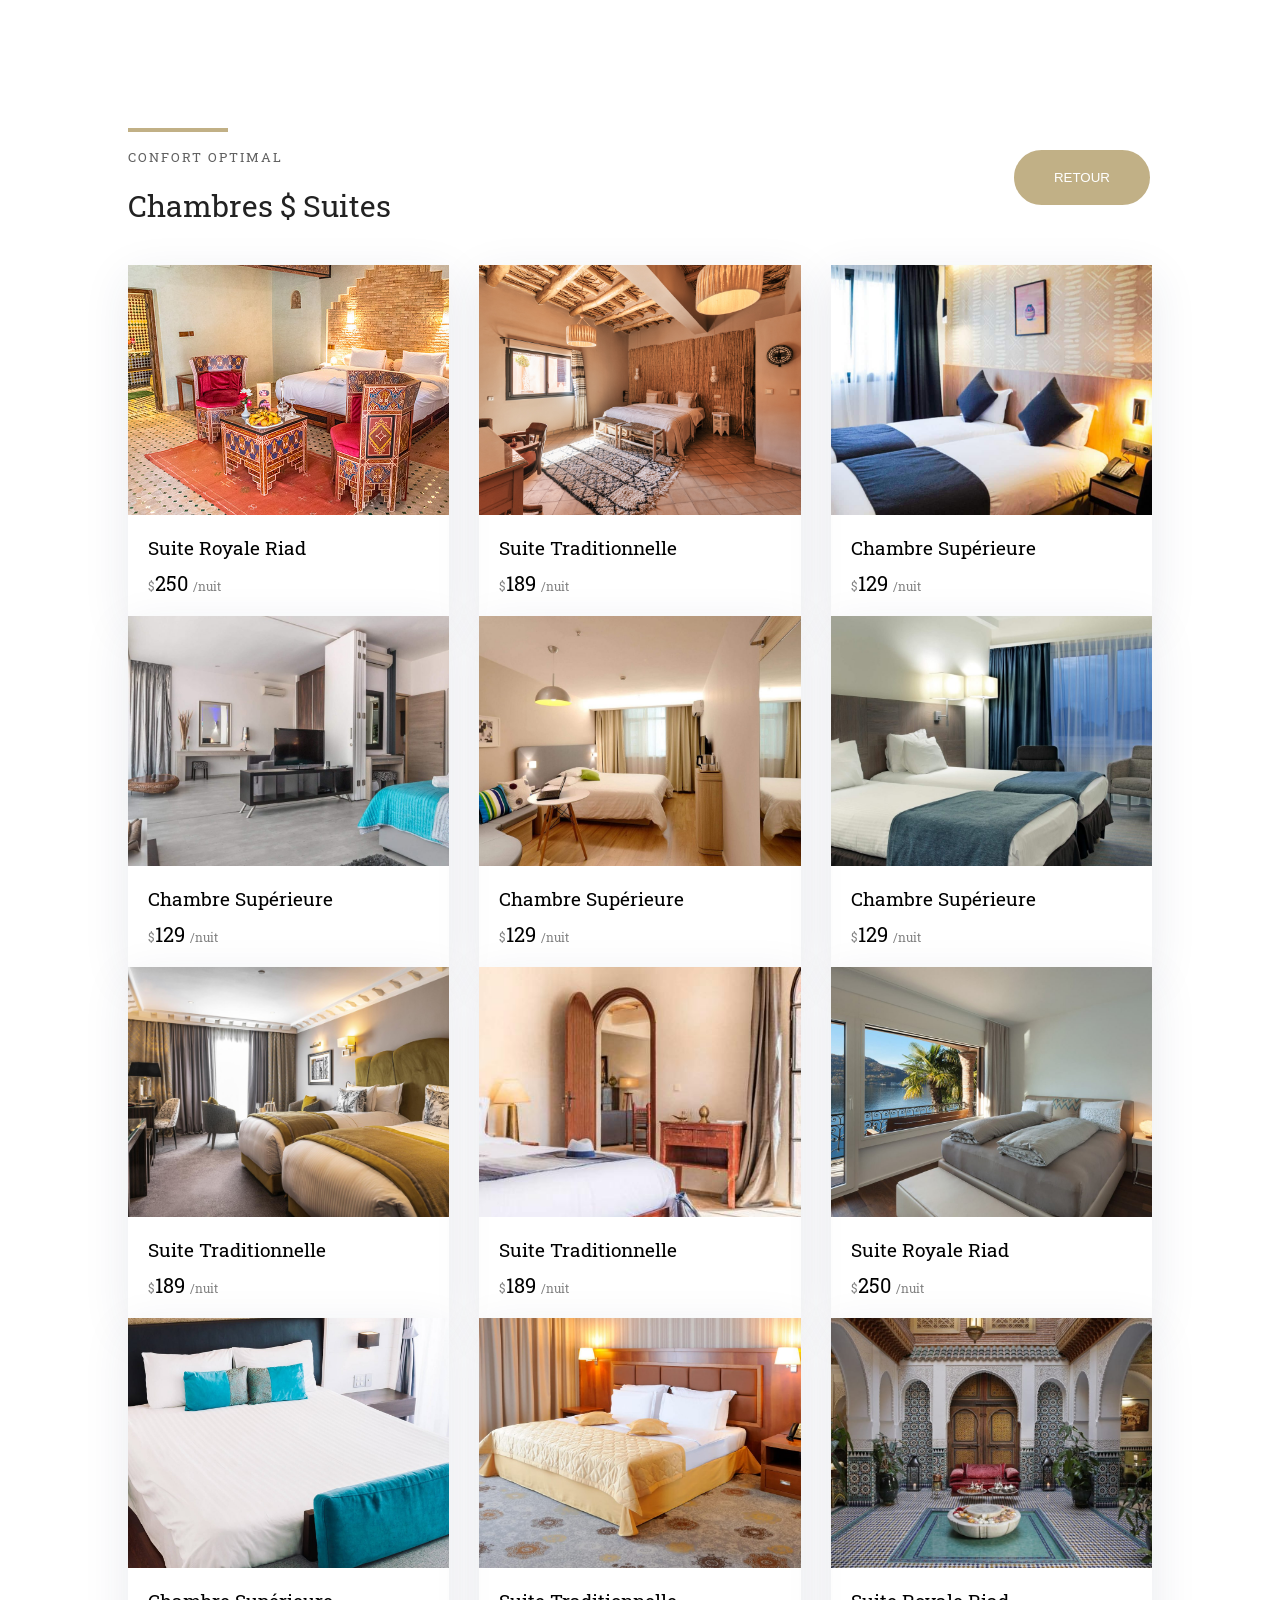
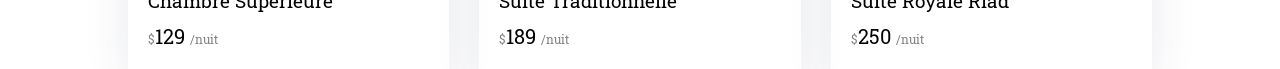
<file: chambres.html>
<!DOCTYPE html>
<html lang="en" dir="ltr">

<head>
  <title>Hotel Website</title>
  <meta charset="UTF-8">
  <meta name="viewport" content="width=device-width, initial-scale=1">
  <link rel="stylesheet" href="css/style.css">

</head>

<body>
 <section class="room top" id="rooms">
    <div class="container">
      <div class="heading_top flex1">
        <div class="heading">
          <h5>CONFORT OPTIMAL</h5>
          <h2>Chambres $ Suites</h2>
        </div>
        <div class="button">
           <a href="index.html#rooms"><button  class="btn1">RETOUR</button></a> 
        </div>
      </div>

      <div class="content grid">
        <div class="box">
          <div class="img">
            <img src="image/r1.jpg" alt="">
          </div>
          <div class="text">
            <h3>Suite Royale Riad</h3>
            <p> <span>$</span>250 <span>/nuit</span> </p>
          </div>
        </div>
        <div class="box">
          <div class="img">
            <img src="image/r2.jpg" alt="">
          </div>
          <div class="text">
            <h3>Suite Traditionnelle</h3>
            <p> <span>$</span>189 <span>/nuit</span> </p>
          </div>
        </div>
        <div class="box">
          <div class="img">
            <img src="image/r3.jpg" alt="">
          </div>
          <div class="text">
            <h3>Chambre Supérieure</h3>
            <p> <span>$</span>129 <span>/nuit</span> </p>
          </div>
        </div>
      </div>

      <div class="content grid">
        <div class="box">
          <div class="img">
            <img src="image/r4.jpg" alt="">
          </div>
          <div class="text">
            <h3>Chambre Supérieure</h3>
            <p> <span>$</span>129 <span>/nuit</span> </p>
          </div>
        </div>
        <div class="box">
          <div class="img">
            <img src="image/r5.jpg" alt="">
          </div>
          <div class="text">
            <h3>Chambre Supérieure</h3>
            <p> <span>$</span>129 <span>/nuit</span> </p>
          </div>
        </div>
        <div class="box">
          <div class="img">
            <img src="image/r6.jpg" alt="">
          </div>
          <div class="text">
            <h3>Chambre Supérieure</h3>
            <p> <span>$</span>129 <span>/nuit</span> </p>
          </div>
        </div>
      </div>

      <div class="content grid">
        <div class="box">
          <div class="img">
            <img src="image/r7.jpg" alt="">
          </div>
          <div class="text">
            <h3>Suite Traditionnelle</h3>
            <p> <span>$</span>189 <span>/nuit</span> </p>
          </div>
        </div>
        <div class="box">
          <div class="img">
            <img src="image/r8.jpg" alt="">
          </div>
          <div class="text">
            <h3>Suite Traditionnelle</h3>
            <p> <span>$</span>189 <span>/nuit</span> </p>
          </div>
        </div>
        <div class="box">
          <div class="img">
            <img src="image/r9.jpg" alt="">
          </div>
          <div class="text">
            <h3>Suite Royale Riad</h3>
            <p> <span>$</span>250 <span>/nuit</span> </p>
          </div>
        </div>
      </div>

      <div class="content grid">
        <div class="box">
          <div class="img">
            <img src="image/r10.jpg" alt="">
          </div>
          <div class="text">
            <h3>Chambre Supérieure</h3>
            <p> <span>$</span>129 <span>/nuit</span> </p>
          </div>
        </div>
        <div class="box">
          <div class="img">
            <img src="image/r11.jpg" alt="">
          </div>
          <div class="text">
            <h3>Suite Traditionnelle</h3>
            <p> <span>$</span>189 <span>/nuit</span> </p>
          </div>
        </div>
        <div class="box">
          <div class="img">
            <img src="image/r12.jpg" alt="">
          </div>
          <div class="text">
            <h3>Suite Royale Riad</h3>
            <p> <span>$</span>250 <span>/nuit</span> </p>
          </div>
        </div>   
      </div>

    </div>
  </section>
  </body>
  </html>
</file>
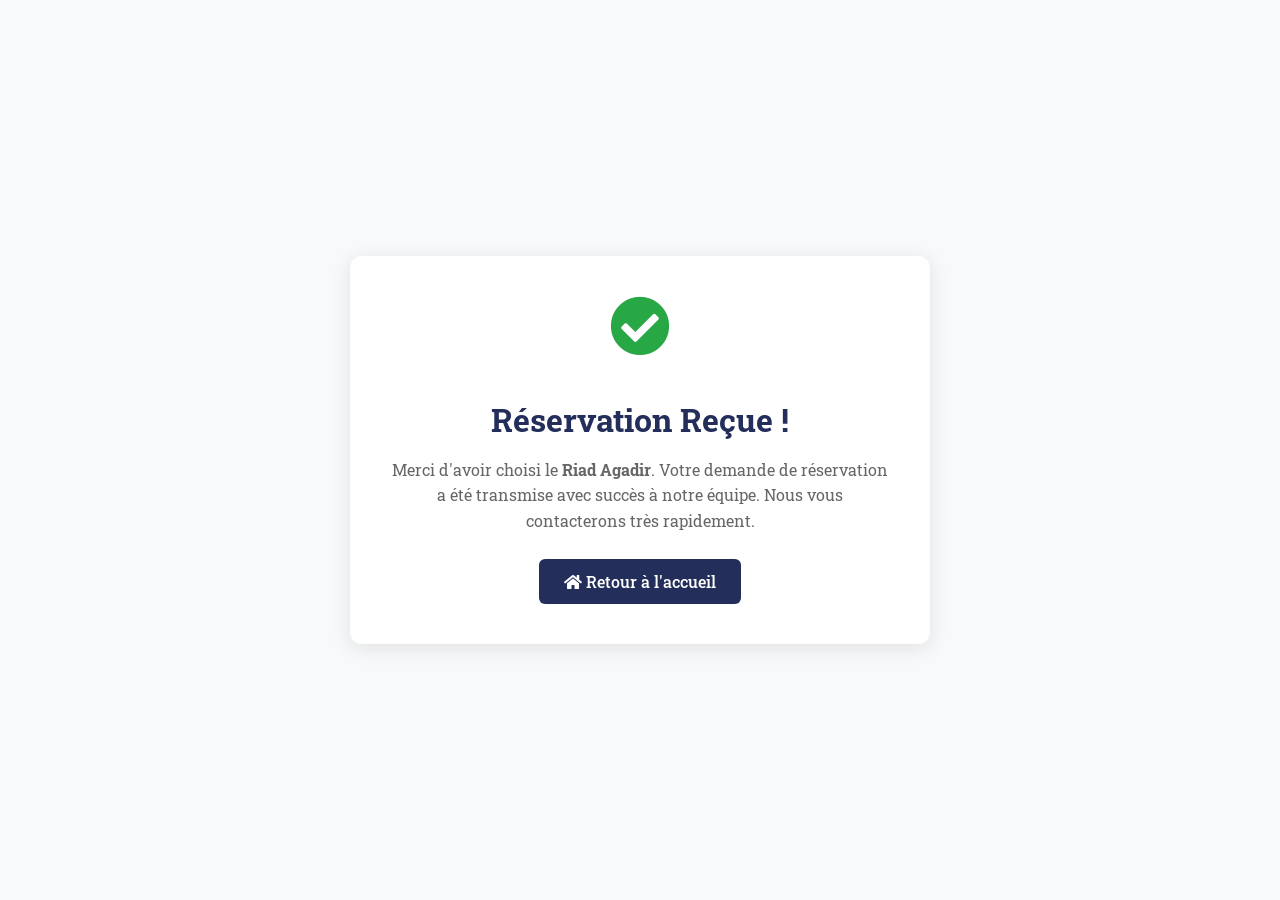
<file: confirmation.html>
<!DOCTYPE html>
<html lang="fr">
<head>
  <meta charset="UTF-8">
  <meta name="viewport" content="width=device-width, initial-scale=1.0">
  <title>Réservation Confirmée - Riad Agadir</title>
  <link rel="stylesheet" href="https://fonts.googleapis.com/css2?family=Roboto+Slab:wght@300;400;500;600;700&display=swap">
  <link rel="stylesheet" href="https://pro.fontawesome.com/releases/v5.10.0/css/all.css" />
  <style>
    body {
      font-family: 'Roboto Slab', serif;
      background-color: #f8f9fa;
      display: flex;
      justify-content: center;
      align-items: center;
      min-height: 100vh;
      margin: 0;
    }
    .card {
      background: white;
      padding: 40px;
      border-radius: 12px;
      box-shadow: 0 4px 20px rgba(0,0,0,0.1);
      text-align: center;
      max-width: 500px;
      width: 90%;
    }
    .icon {
      font-size: 60px;
      color: #28a745;
      margin-bottom: 20px;
    }
    h1 {
      color: #242e5a;
      margin-bottom: 15px;
    }
    p {
      color: #666;
      line-height: 1.6;
      margin-bottom: 25px;
    }
    .btn {
      display: inline-block;
      background-color: #242e5a;
      color: white;
      padding: 12px 25px;
      text-decoration: none;
      border-radius: 6px;
      font-weight: 500;
      transition: background 0.3s;
    }
    .btn:hover {
      background-color: #C1B086;
    }
  </style>
</head>
<body>

  <div class="card">
    <i class="fas fa-check-circle icon"></i>
    <h1>Réservation Reçue !</h1>
    <p>Merci d'avoir choisi le <strong>Riad Agadir</strong>. Votre demande de réservation a été transmise avec succès à notre équipe. Nous vous contacterons très rapidement.</p>
    <a href="index.html" class="btn"><i class="fas fa-home"></i> Retour à l'accueil</a>
  </div>

</body>
</html>
</file>
<file: css/style.css>
@import url('https://fonts.googleapis.com/css2?family=Roboto+Slab:wght@200;300;400;500;600;700;800;900&display=swap');

* {
  padding: 0;
  margin: 0;
  box-sizing: border-box;
}

html,
body {
  font-family: 'Roboto Slab', serif;
  scroll-behavior: smooth;
}

li {
  list-style: none;
}

a {
  text-decoration: none;
}

.container {
  max-width: 80%;
  margin: auto;
}

.head_container {
  max-width: 90%;
  margin: auto;
}

/*--------------header--------*/
header {
  height: 8vh;
}

.logo {
  color: #fff;
  font-size: 24px;
  font-weight: 700;
  text-decoration: none;
  display: flex;
  align-items: center;
  gap: 10px;
}

.logo span {
  color: #C1B086;
}

header nav {
  display: flex;
  justify-content: space-between;
  align-items: center;
  padding-top: 20px;
}

.hambuger {
  display: none;
}

.bar {
  display: block;
  width: 25px;
  height: 3px;
  margin: 5px auto;
  transition: all 0.3s ease-in-out;
  background-color: #fff;
}

header ul {
  display: flex;
  justify-content: space-between;
  align-items: center;
}

header ul li {
  margin-left: 3rem;
}

header ul li a {
  font-size: 1.2rem;
  font-weight: 400;
  color: white;
  transition: 0.5s;
}

header ul li a:hover {
  color: #C1B086;
}

@media only screen and (max-width: 768px) {
  header ul {
    display: block;
    position: fixed;
    left: -100%;
    top: 5rem;
    flex-direction: column;
    background-color: #fff;
    width: 100%;
    border-radius: 10px;
    text-align: center;
    transition: 0.5s;
    box-shadow: 0 10px 27px rgba(0, 0, 0, 0.05);
    z-index: 20;
  }

  header ul.active {
    left: 0%;
  }

  header ul li {
    margin: 2.5rem 0;
  }

  header ul li a {
    color: black;
  }

  .hambuger {
    display: block;
    cursor: pointer;
  }

  .hambuger.active .bar:nth-child(2) {
    opacity: 0;
  }

  .hambuger.active .bar:nth-child(1) {
    transform: translateY(8px) rotate(45deg);
  }

  .hambuger.active .bar:nth-child(3) {
    transform: translateY(-8px) rotate(-45deg);
  }
}

/*--------------header--------*/
/*--------------home--------*/
.home .image img {
  position: absolute;
  top: 0;
  left: 0;
  z-index: -1;
  width: 100%;
  height: 100%;
}

.home .text {
  max-width: 50%;
  color: white;
  margin: 20% 0 0 10%;
}

.home h1 {
  font-size: 80px;
  font-weight: 400;
}

.home p {
  font-weight: 400;
  line-height: 25px;
  font-family: sans-serif;
  font-size: 17px;
  margin: 50px 0 0 50px;
}

button {
  padding: 20px 40px;
  background: none;
  outline: none;
  border: 2px solid white;
  border-radius: 50px;
  color: white;
  margin-top: 20px;
}

.home button {
  margin-left: 50px;
}

.home .image_item {
  position: absolute;
  top: 20%;
  right: 20%;
  display: flex;
  flex-direction: column;
  cursor: pointer;
}

.home .image_item img {
  width: 140px;
  height: 94px;
  margin: 10px;
  transition: 0.5s;
}

.home .image_item img.active {
  border: 2px solid white;
}

.home .box .text {
  position: relative;
}

.home .box .text::after {
  position: absolute;
  content: 'H';
  font-size: 500px;
  top: -120%;
  font-weight: bold;
  opacity: 0.1;
}

/*--------------home--------*/
/*--------------book--------*/
.flex {
  display: flex;
}

.grid {
  display: grid;
  grid-template-columns: repeat(4, 1fr);
  grid-gap: 30px;
}

.book {
  margin-top: 5%;
  width: 100%;
  height: 20vh;
  color: white;
}

.book .input {
  background: #242e5a;
  padding: 20px 20px 40px 20px;
}

.book .search {
  background: #3f9cc1;
  padding: 20px;
}

input {
  width: 100%;
  padding: 15px;
  border: 2px solid rgba(255, 255, 255, 0.1);
  outline: none;
  background: #263760;
  margin-top: 20px;
  color: white;
}

::placeholder {
  color: white;
}

.book .search {
  width: 20%;
}

.book .search input {
  background: none;
  border: none;
  font-weight: bold;
  font-size: 20px;
  margin-top: 40px;
}

/*--------------book--------*/
/*--------------about--------*/
.top {
  margin-top: 10%;
}

.mtop {
  margin-top: 5%;
}

.left, .right {
  width: 50%;
}

.about {
  margin-bottom: 50px;
}

.about .img {
  position: relative;
}

.about .image1 {
  width: 310px;
  height: 450px;
}

.about .image2 {
  width: 325px;
  height: 220px;
  position: absolute;
  bottom: 5px;
  z-index: 2;
  right: 30%;
}

.heading {
  position: relative;
}

.heading::after {
  position: absolute;
  top: 0;
  left: 0;
  content: '';
  width: 100px;
  height: 4px;
  background: #C1B086;
}

.heading h5 {
  font-weight: 400;
  letter-spacing: 2px;
  padding-top: 20px;
  color: #5f5f5f;
}

.heading h2 {
  font-size: 30px;
  font-weight: 400;
  margin: 20px 0 40px 0;
  color: #222222;
}

.heading p {
  margin-bottom: 20px;
  line-height: 25px;
  color: #5f5f5f;
  margin: 0 0 20px 50px;
}

.heading .btn1 {
  margin: 50px 0 20px 50px;
}

.btn1 {
  background: #C1B086;
  color: white;
}

/*--------------about--------*/
/*--------------wrapper--------*/
.wrapper {
  background-image: url("../image/ami.jpg");
  background-repeat: no-repeat;
  background-size: cover;
  width: 100%;
  height: 480px;
  position: relative;
}

.wrapper .text {
  background: #3f9cc1;
  padding: 50px;
  width: 40%;
  height: 600px;
  position: absolute;
  top: -13%;
  right: 10%;
  padding-top: 10%;
  color: white;
}

.wrapper .content {
  display: grid;
  grid-template-columns: repeat(2, 1fr);
  grid-row-gap: 30px;
}

.wrapper h2 {
  font-weight: 400;
}

.wrapper p {
  margin: 20px 0 50px 0;
  line-height: 30px;
}

.wrapper i {
  margin: 5px 20px 0 0;
}

/*--------------wrapper--------*/
/*--------------room--------*/
.flex1 {
  display: flex;
  justify-content: space-between;
}

.room .grid {
  grid-template-columns: repeat(3, 1fr);
}

.room .img {
  width: 100%;
  height: 250px; /* Définissez ici la hauteur souhaitée */
  overflow: hidden;
}

.room img {
  width: 100%;
  height: 100%;
  object-fit: cover; /* Remplit l'espace sans déformer l'image */
}

.room .box {
  box-shadow: 0 13px 43px 0 rgb(37 46 89/10%);
}

.room .text {
  padding: 20px;
}

.room h3 {
  font-weight: 400;
  margin-bottom: 10px;
}

.room p span {
  font-size: 12px;
  color: grey;
}

.room p {
  font-size: 20px;
}

/*--------------room--------*/
/*--------------wrapper2--------*/
.titre{
    display: flex;
    width: 100%;
    justify-content: center;
    align-items: center;
    flex-direction: column;
}
.sous-titre{
    color: #000;
    font-size: 2em;
    font-weight: 300px;
    text-transform: capitalize;

}
.sous-titre span{
    color: #fb911f;
    font-size: 1.5em;
    font-weight: 700px;
}
.para{
    font-size: 14px;
    line-height:1.7;
}
.Temoignage{
    background-image: url("../image/w1.jpg");
    background-size: cover;
}
.Temoignage .contenu{
    display: flex;
    justify-content: center;
    flex-wrap: wrap;
    flex-direction: row;
    margin-top: 40px;
    width: 100%;
    align-items: center;
}
.Temoignage .contenu .box{
    width: 320px;
    height: 420px;
    margin: 20px;
    background: #fff;
    display: flex;
    justify-content: center;
    flex-direction: column;
    align-items: center;
    border-radius: 15px;
}
.Temoignage .contenu .box img{
  width: 80px;
  height: 80px;
  border-radius: 50px;
	position: relative;
  margin-bottom: 20px;
  overflow: hidden;
  object-fit: cover;
}
.Temoignage .contenu .box .text{
  text-align: center;
  color: #666;
  font-size: 16px;
  font-style: italic;
  line-height: 1.8;
}
.Temoignage .contenu .box h3{
  color: #fb911f;
  margin-top: 20px;
  font-size: 1em;
  font-weight: 600;
  text-align: center;
}
.blanc .sous-titre{
  color: #fff;
}
.blanc .sous-titre,
.blanc p{
  color: #fff; 
}

/*--------------wrapper2--------*/
/*--------------restaurant--------*/
.restaurant img {
  width: 100%;
  height: 100%;
}

.restaurant .right {
  padding: 50px 50px 50px 100px;
}

.restaurant h2 {
  margin-bottom: 20px;
  font-weight: 400;
}

.restaurant .text p {
  margin-bottom: 50px;
  line-height: 25px;
}

.accordionItem {
  margin-top: 30px;
}

.accordionItem p {
  font-size: 15px;
  opacity: 0.8;
  font-family: sans-serif;
  line-height: 20px;
}

.accordionIHeading {
  cursor: pointer;
  width: 100%;
  border-radius: 3px;
  font-weight: 400;
  font-size: 17px;
  color: #C1B086;
  margin-bottom: 20px;
}

.close .accordionItemContent {
  height: 0px;
  transition: height 1s ease-out;
  transform: scaleY(0);
  float: left;
  display: block;
  background-color: #fff;
}

.open .accordionItemContent {
  padding: 30px;
  background-color: #fff;
  width: 100%;
  margin: 0 0 10px 0;
  display: block;
  transform: scaleY(1);
  transform-origin: top;
  transition: transform 0.4s ease;
  box-sizing: border-box;
  box-shadow: 0 13px 43px 0 rgb(37 46 89 / 10%);
}

/*--------------restaurant--------*/
/*--------------gallary--------*/
.gallary img {
  width: 270px;
  height: 350px;
}

.owl-carousel .owl-next,
.owl-carousel .owl-prev {
  height: 50px;
  position: absolute;
  width: 50px;
  cursor: pointer;
  top: 35%;
  background: white !important;
  transition: 0.5s;
}

.owl-carousel .owl-prev {
  left: 33px;
}

.owl-carousel .owl-next {
  right: 33px;
}

.owl-carousel .owl-next:hover,
.owl-carousel .owl-prev:hover {
  background: #C1B086 !important;
}

/*--------------gallary--------*/
/*--------------map--------*/
.map iframe {
  width: 100%;
}

/*--------------map--------*/
/*--------------footer--------*/
footer h3 {
  margin-bottom: 20px;
}

footer li {
  margin-bottom: 15px;
  transition: 0.5s;
}

footer li:hover {
  color: #C1B086;
  cursor: pointer;
}

/*--------------footer--------*/
@media only screen and (max-width:768px) {
  .home .box .text {
    max-width: 100%;
  }

  .home .box .text::after,
  .home .image_item {
    display: none;
  }

  .restaurant .container,
  .about .container,
  .book .container {
    flex-direction: column;
  }

  .grid {
    grid-template-columns: repeat(2, 1fr);
  }

  .book {
    margin-top: 10%;
    height: auto;
  }

  .book .search {
    width: 100%;
  }

  .book .search input {
    margin-top: 0;
  }

  .left, .right {
    width: 100%;
  }

  .wrapper .text {
    width: 80%;
  }

  .room {
    margin-bottom: 100px;
  }

  .room .grid {
    grid-template-columns: repeat(1, 1fr);
  }

  .restaurant .right {
    padding: 0;
    margin-top: 50px;
  }

  footer .payment {
    grid-template-columns: repeat(4, 1fr);
  }
}

@media only screen and (max-width:768px) {
  .grid {
    grid-template-columns: repeat(1, 1fr);
  }

  .home .text {
    margin: 10% 0 0 0;
  }

  .home h1 {
    font-size: 40px;
  }

  .about p,
  .home p {
    margin: 50px 0 0 0;
  }

  .wrapper .text {
    padding: 10px;
    height: 600px;
  }

  .heading_top {
    margin-top: 100px;
  }

  .heading_top button {
    display: none;
  }

  .restaurant .flex {
    flex-direction: column-reverse;
  }
}
</file>
